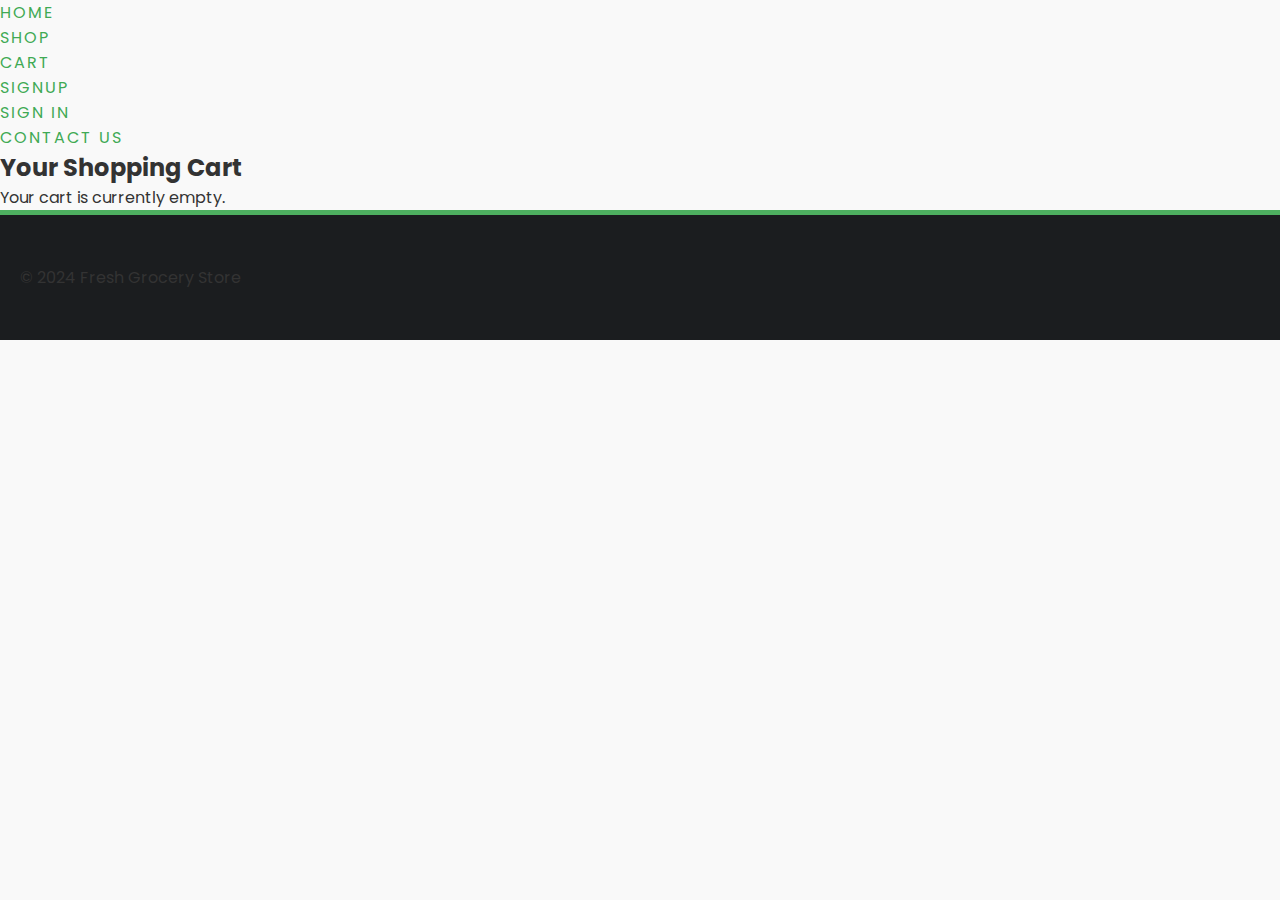
<file: cart.html>
<!DOCTYPE html>
<html lang="en">
<head>
    <meta charset="UTF-8">
    <title>Your Cart</title>
    <link rel="stylesheet" href="style.css">
</head>
<body>
    <header>
        <nav>
            <ul>
                <li><a href="index.html">Home</a></li>
                <li><a href="products.html">Shop</a></li>
                <li><a href="cart.html">Cart</a></li>
                <li><a href="signup.html">Signup</a></li>
                <li><a href="signin.html">Sign In</a></li>
                <li><a href="contact.html">Contact Us</a></li>
            </ul>
        </nav>
    </header>

    <main>
        <h2>Your Shopping Cart</h2>
        <p>Your cart is currently empty.</p>
        <!-- Dynamically populated with products added to cart -->
    </main>

    <footer>
        <p>&copy; 2024 Fresh Grocery Store</p>
    </footer>
</body>
</html>
</file>
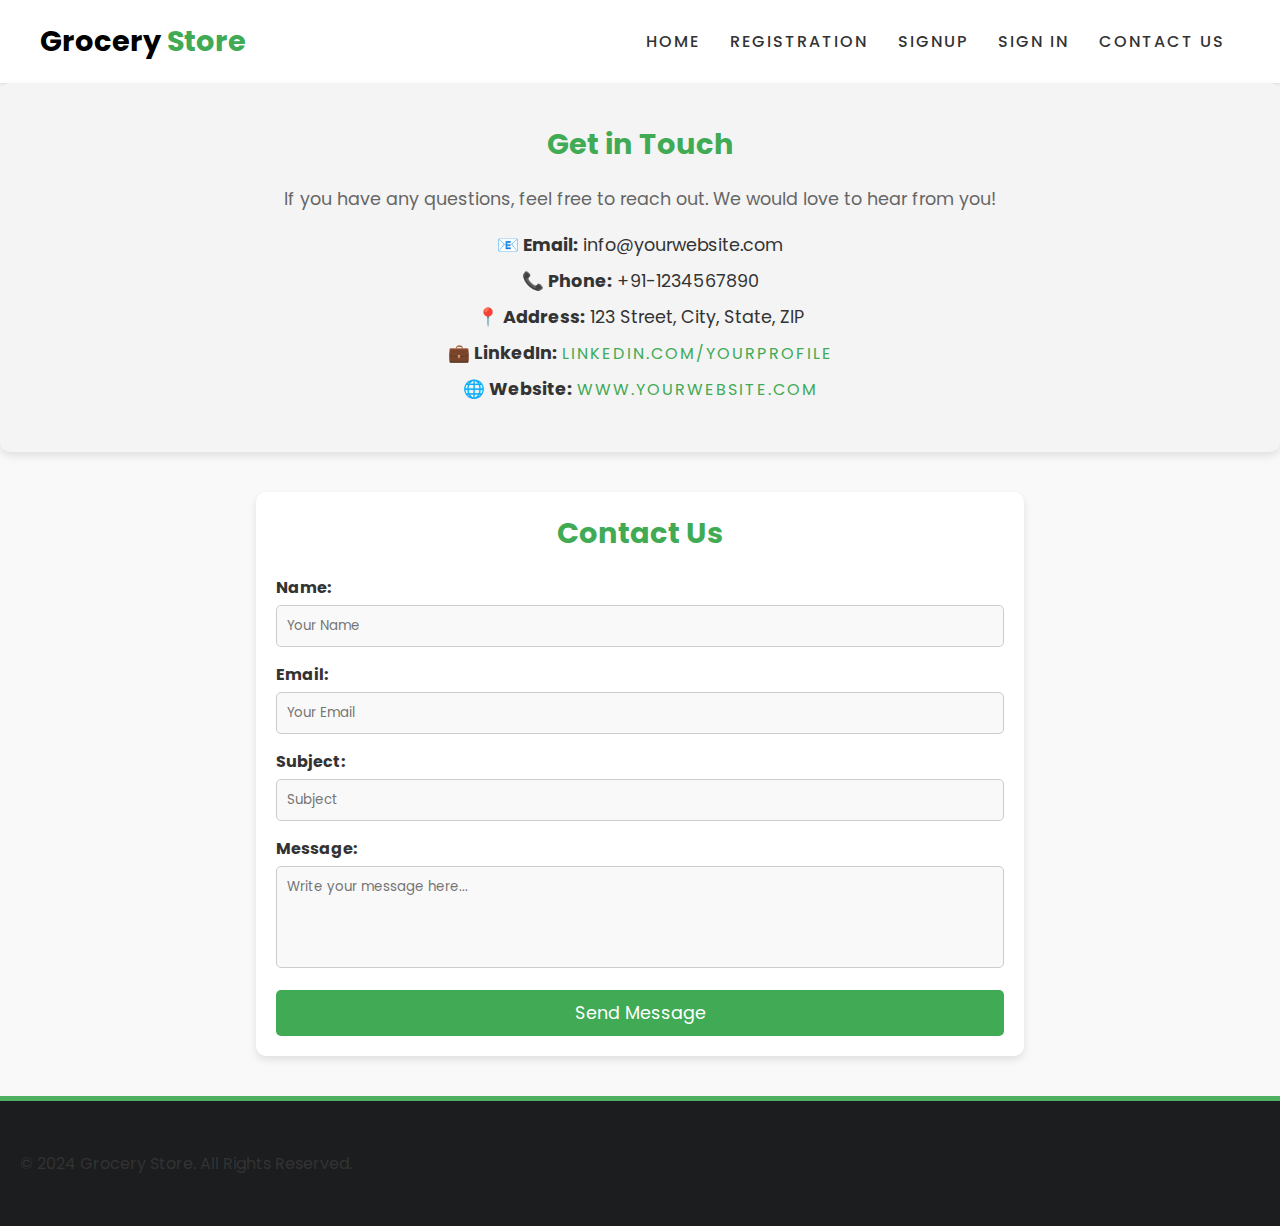
<file: contact.html>
<!DOCTYPE html>
<html lang="en">
<head>
    <meta charset="UTF-8">
    <meta name="viewport" content="width=device-width, initial-scale=1.0">
    <title>Contact Us - Grocery Store</title>
    <link rel="stylesheet" href="style.css">
</head>
<body>
    <!-- Header Section -->
    <header>
        <nav class="navigation">
            <div class="logo">Grocery <span>Store</span></div>
            <ul class="menu">
                <li><a href="index.html">Home</a></li>
                <li><a href="registration.html">Registration</a></li>
                <li><a href="signup.html">Signup</a></li>
                <li><a href="signin.html">Sign In</a></li>
                <li><a href="contact.html">Contact Us</a></li>
            </ul>
        </nav>
    </header>

    <!-- Main Content -->
    <main>
        <!-- Get in Touch Section -->
        <section class="get-in-touch">
            <div class="container">
                <h2>Get in Touch</h2>
                <p>If you have any questions, feel free to reach out. We would love to hear from you!</p>
                <ul class="contact-info">
                    <li><strong>📧 Email:</strong> info@yourwebsite.com</li>
                    <li><strong>📞 Phone:</strong> +91-1234567890</li>
                    <li><strong>📍 Address:</strong> 123 Street, City, State, ZIP</li>
                    <li><strong>💼 LinkedIn:</strong> <a href="#">linkedin.com/yourprofile</a></li>
                    <li><strong>🌐 Website:</strong> <a href="#">www.yourwebsite.com</a></li>
                </ul>
            </div>
        </section>

        <!-- Contact Form Section -->
        <div class="form-container">
            <h2>Contact Us</h2>
            <form action="#" method="POST">
                <label for="name">Name:</label>
                <input type="text" id="name" name="name" placeholder="Your Name" required>

                <label for="email">Email:</label>
                <input type="email" id="email" name="email" placeholder="Your Email" required>

                <label for="subject">Subject:</label>
                <input type="text" id="subject" name="subject" placeholder="Subject" required>

                <label for="message">Message:</label>
                <textarea id="message" name="message" rows="4" placeholder="Write your message here..." required></textarea>

                <input type="submit" value="Send Message">
            </form>
        </div>
    </main>

    <!-- Footer Section -->
    <footer>
        <p>&copy; 2024 Grocery Store. All Rights Reserved.</p>
    </footer>
</body>
</html>
</file>
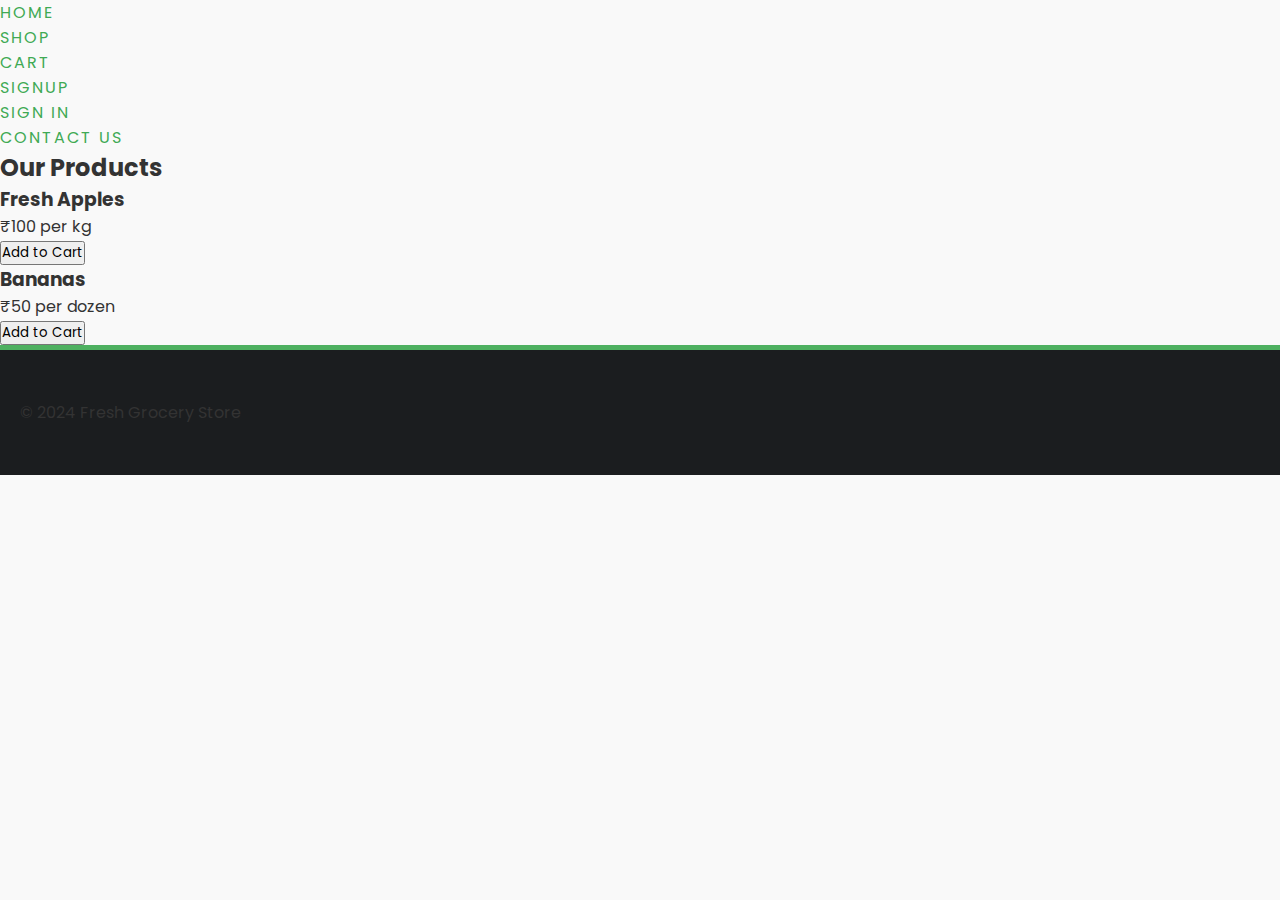
<file: products.html>
<!DOCTYPE html>
<html lang="en">
<head>
    <meta charset="UTF-8">
    <title>Shop - Grocery Products</title>
    <link rel="stylesheet" href="style.css">
</head>
<body>
    <header>
        <nav>
            <ul>
                <li><a href="index.html">Home</a></li>
                <li><a href="products.html">Shop</a></li>
                <li><a href="cart.html">Cart</a></li>
                <li><a href="signup.html">Signup</a></li>
                <li><a href="signin.html">Sign In</a></li>
                <li><a href="contact.html">Contact Us</a></li>
            </ul>
        </nav>
    </header>

    <main>
        <h2>Our Products</h2>
        <section class="product-list">
            <!-- Example of a product item -->
            <div class="product-item">
                <h3>Fresh Apples</h3>
                <p>₹100 per kg</p>
                <button>Add to Cart</button>
            </div>
            <div class="product-item">
                <h3>Bananas</h3>
                <p>₹50 per dozen</p>
                <button>Add to Cart</button>
            </div>
            <!-- Add more products similarly -->
        </section>
    </main>

    <footer>
        <p>&copy; 2024 Fresh Grocery Store</p>
    </footer>
</body>
</html>
</file>
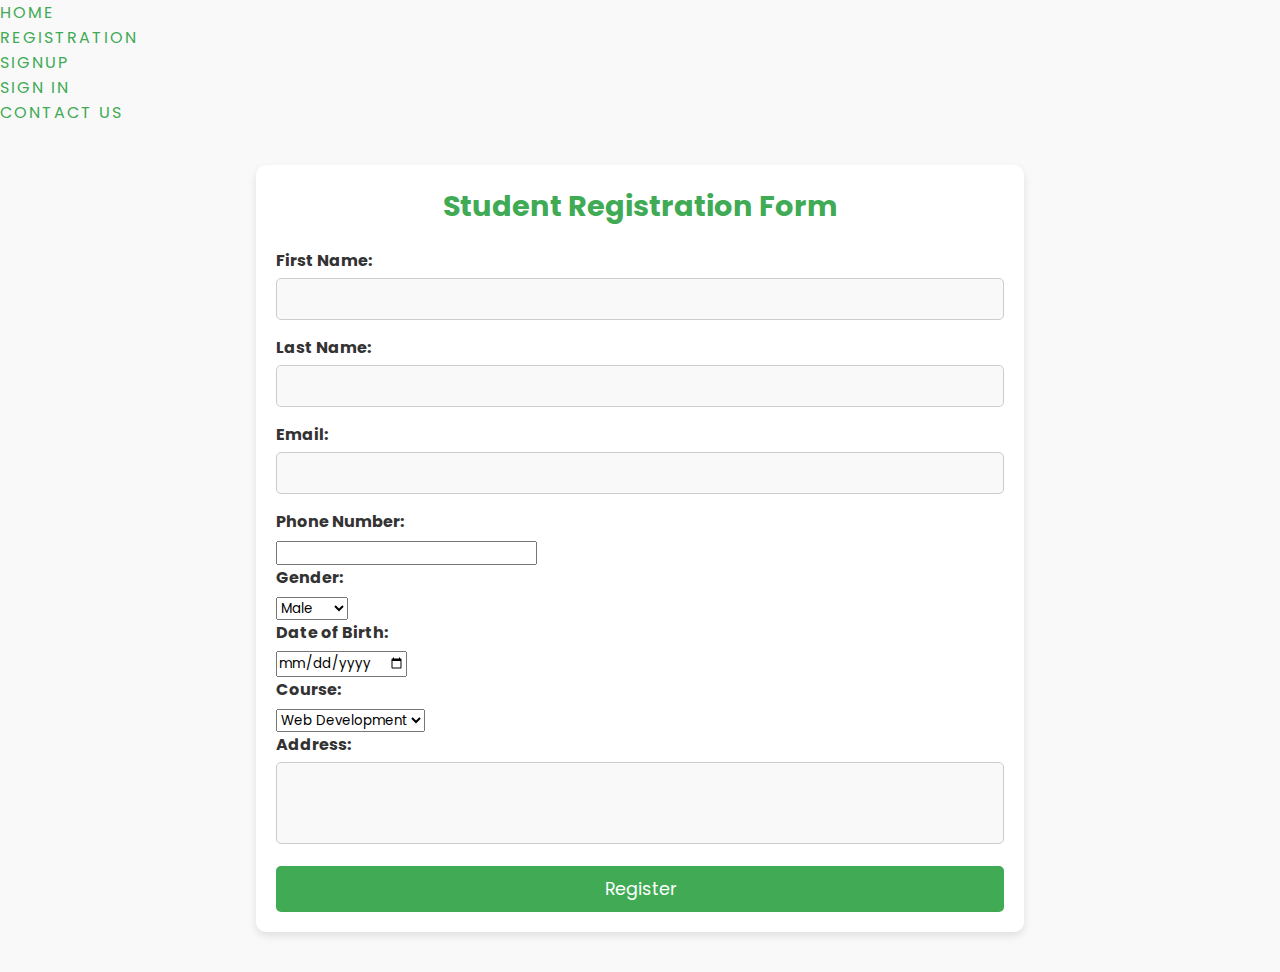
<file: registration.html>
<!DOCTYPE html>
<html lang="en">
<head>
    <meta charset="UTF-8">
    <title>Student Registration Form</title>
    <link rel="stylesheet" href="style.css">
</head>
<body>
    <header>
        <nav>
            <ul>
                <li><a href="index.html">Home</a></li>
                <li><a href="registration.html">Registration</a></li>
                <li><a href="signup.html">Signup</a></li>
                <li><a href="signin.html">Sign In</a></li>
                <li><a href="contact.html">Contact Us</a></li>
            </ul>
        </nav>
    </header>

    <main>
        <div class="form-container">
            <h2>Student Registration Form</h2>
            <form>
                <label for="first-name">First Name:</label>
                <input type="text" id="first-name" name="first-name" required>

                <label for="last-name">Last Name:</label>
                <input type="text" id="last-name" name="last-name" required>

                <label for="email">Email:</label>
                <input type="email" id="email" name="email" required>

                <label for="phone">Phone Number:</label>
                <input type="tel" id="phone" name="phone" required>

                <label for="gender">Gender:</label>
                <select id="gender" name="gender">
                    <option value="male">Male</option>
                    <option value="female">Female</option>
                    <option value="other">Other</option>
                </select>

                <label for="dob">Date of Birth:</label>
                <input type="date" id="dob" name="dob" required>

                <label for="course">Course:</label>
                <select id="course" name="course">
                    <option value="web-dev">Web Development</option>
                    <option value="data-sci">Data Science</option>
                    <option value="ai-ml">AI & ML</option>
                </select>

                <label for="address">Address:</label>
                <textarea id="address" name="address" rows="3"></textarea>

                <input type="submit" value="Register">
            </form>
        </div>
    </main>
</body>
</html>
</file>
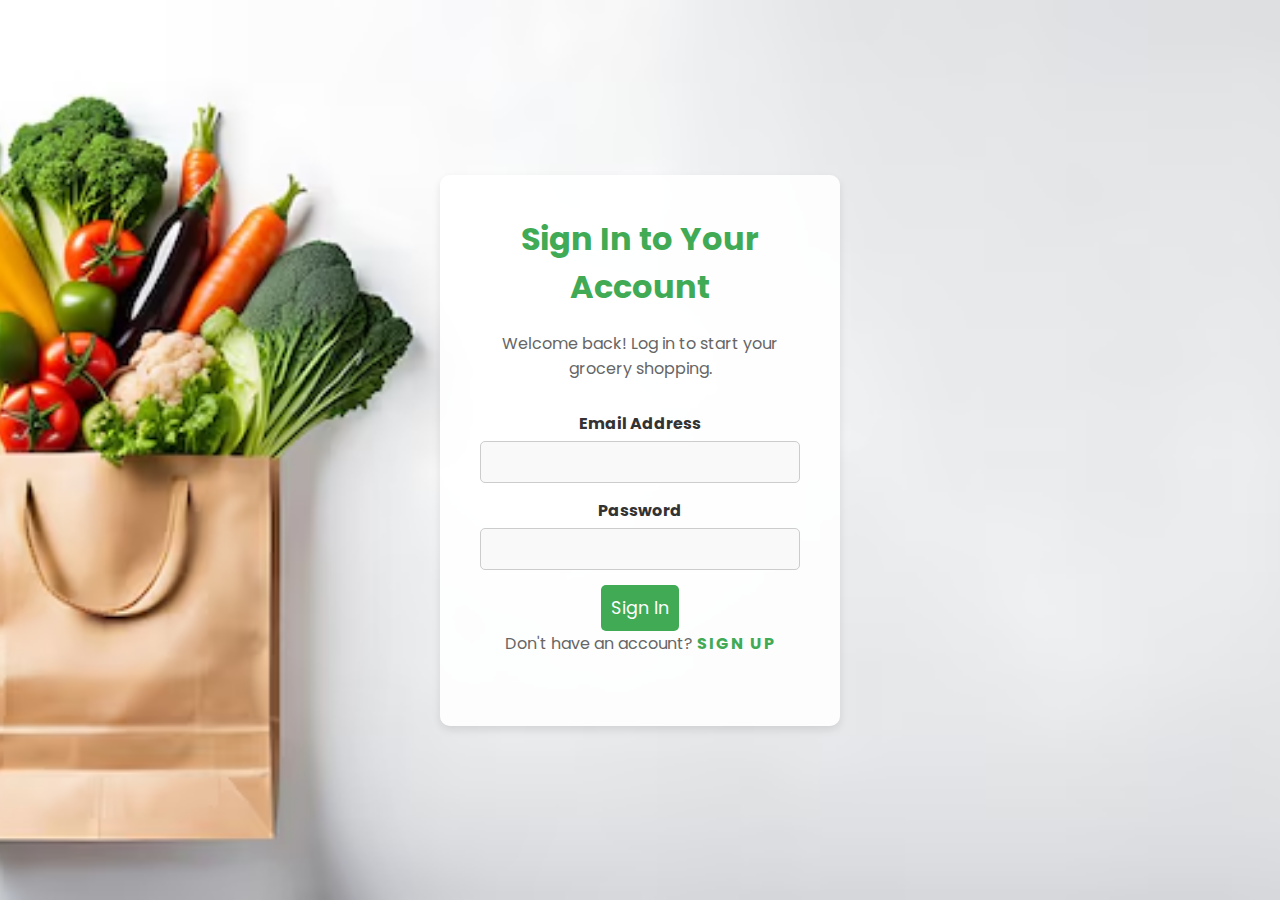
<file: signin.html>
<!DOCTYPE html>
<html lang="en">
<head>
    <meta charset="UTF-8">
    <meta name="viewport" content="width=device-width, initial-scale=1.0">
    <title>Sign In - Grocery Store</title>
    <link rel="stylesheet" href="style.css">
</head>
<body>
    <!-- Sign-In Section -->
    <div class="auth-container">
        <!-- Form Container -->
        <div class="auth-form-container">
            <h2>Sign In to Your Account</h2>
            <p>Welcome back! Log in to start your grocery shopping.</p>

            <form action="#" method="POST" class="auth-form">
                <label for="email">Email Address</label>
                <input type="email" id="email" name="email" required>

                <label for="password">Password</label>
                <input type="password" id="password" name="password" required>

                <button type="submit" class="auth-btn">Sign In</button>
            </form>

            <p>Don't have an account? <a href="signup.html">Sign Up</a></p>
        </div>
    </div>
</body>
</html>
</file>
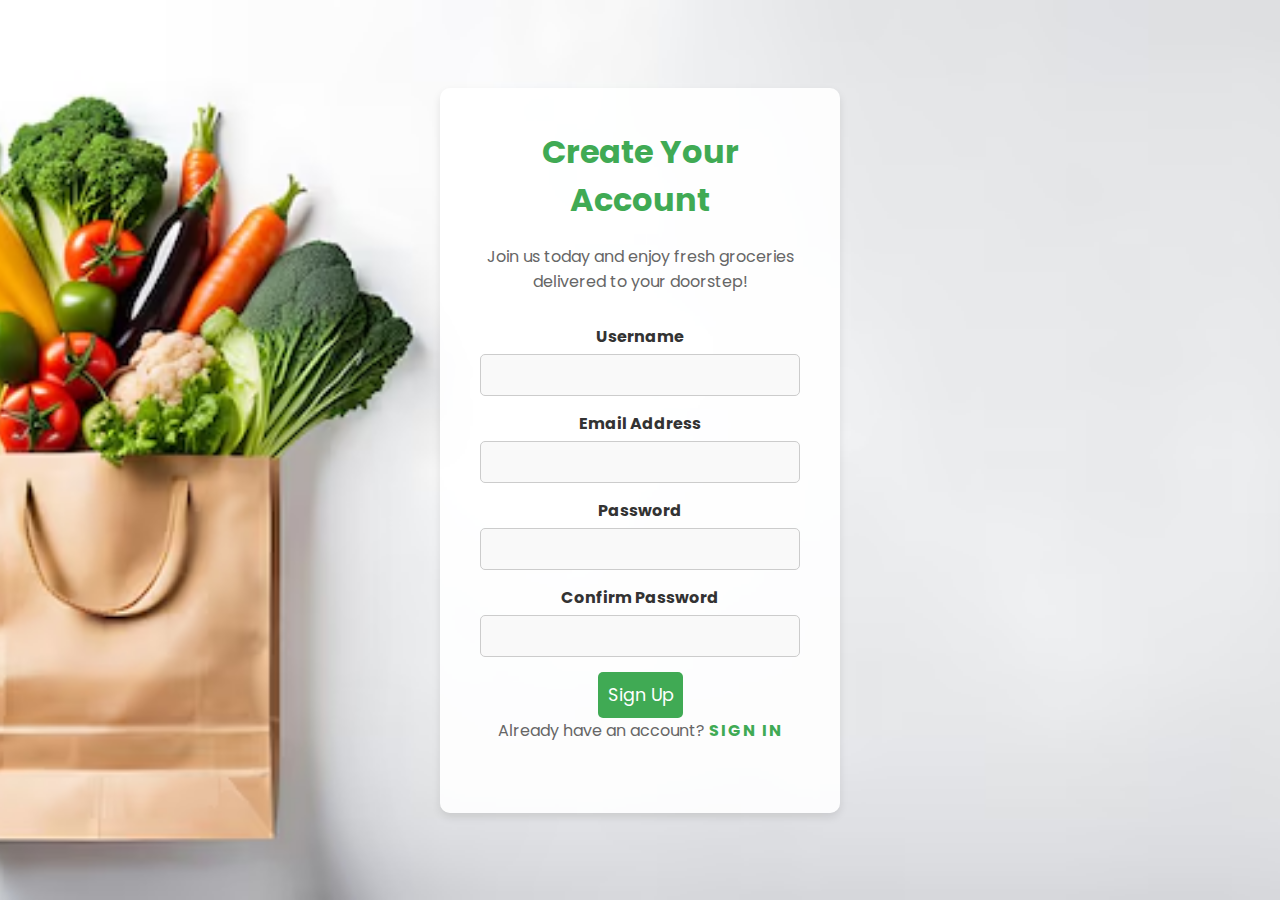
<file: signup.html>
<!DOCTYPE html>
<html lang="en">
<head>
    <meta charset="UTF-8">
    <meta name="viewport" content="width=device-width, initial-scale=1.0">
    <title>Sign Up - Grocery Store</title>
    <link rel="stylesheet" href="style.css">
</head>
<body>
    <!-- Sign-Up Section -->
    <div class="auth-container">
        <!-- Form Container -->
        <div class="auth-form-container">
            <h2>Create Your Account</h2>
            <p>Join us today and enjoy fresh groceries delivered to your doorstep!</p>

            <form action="#" method="POST" class="auth-form">
                <label for="username">Username</label>
                <input type="text" id="username" name="username" required>

                <label for="email">Email Address</label>
                <input type="email" id="email" name="email" required>

                <label for="password">Password</label>
                <input type="password" id="password" name="password" required>

                <label for="confirm-password">Confirm Password</label>
                <input type="password" id="confirm-password" name="confirm-password" required>

                <button type="submit" class="auth-btn">Sign Up</button>
            </form>

            <p>Already have an account? <a href="signin.html">Sign In</a></p>
        </div>
    </div>
</body>
</html>
</file>
<file: style.css>
/* Import Google Font */
@import url('https://fonts.googleapis.com/css2?family=Poppins:wght@200;300;400;500;600;700&display=swap');

/* General Reset */
* {
    margin: 0;
    padding: 0;
    box-sizing: border-box;
    scroll-behavior: smooth;
    font-family: 'Poppins', sans-serif;
}

body {
    background-color: #f9f9f9;
    color: #333;
}

/* Navigation Styles */
.navigation {
    display: flex;
    justify-content: space-between;
    align-items: center;
    padding: 20px 40px;
    background-color: white;
    box-shadow: 0 2px 4px rgba(0, 0, 0, 0.1);
}

.logo {
    font-size: 1.8rem;
    font-weight: bold;
    color: #000;
}

.logo span {
    color: #40aa54;
}

.menu {
    display: flex;
    list-style: none;
}

.menu li {
    margin: 0 15px;
}

.menu li a {
    color: #333;
    font-weight: 500;
    transition: color 0.3s ease;
}

.menu li a:hover {
    color: #40aa54;
}

a {
    text-decoration: none;
    font-weight: normal; 
    color: #40aa54;
    font-size: 1rem;
    letter-spacing: 2px;
    text-transform: uppercase;
    transition: font-size 0.3s ease, font-weight 0.3s ease;
}

a:hover {
    font-weight: bold;
    font-size: 1.2rem; 
}

/* Right Navigation (Icons) */
.right-nav {
    display: flex;
    gap: 20px;
}

.right-nav a {
    position: relative;
    background-color: #f4f4f4;
    border-radius: 50%;
    padding: 10px;
    display: flex;
    justify-content: center;
    align-items: center;
    width: 40px;
    height: 40px;
}

.right-nav a img {
    width: 80%;  
    height: auto;
    object-fit: contain; 
}

.right-nav a span {
    position: absolute;
    top: -5px;
    right: -5px;
    background-color: #ff6c57;
    color: white;
    border-radius: 50%;
    width: 18px;
    height: 18px;
    display: flex;
    justify-content: center;
    align-items: center;
    font-size: 0.8rem;
}

/* Search-Banner */
#search-banner {
    max-width: 1250px;
    height: 500px;
    border-radius: 30px;
    background-color: #ecf7ee;
    margin: 10px auto;
    position: relative;
    overflow: hidden;
    background-image: url('../images/bg.png');
    background-repeat: no-repeat;
    background-size: 1000px;
    background-position: bottom right;
    padding: 20px;
    display: flex;
    align-items: center;
}

.bg-1 {
    position: absolute;
    left: -50px;
    top: -150px;
    width: 300px;
    height: 500px;
    object-fit: contain;
    object-position: center;
    opacity: 0.7;
}

.bg-1_rev {
    position: absolute;
    right: -60px;
    top: 150px;
    width: 300px;
    height: 500px;
    transform: scaleX(-1);
    object-fit: contain;
    object-position: center;
    opacity: 0.7;
}

.bg-2 {
    position: absolute;
    left: 60%;
    transform: translateX(-60%);
    top: -75px;
    width: 150px;
    height: 150px;
    object-position: center;
    object-fit: contain;
}

.search-banner-text {
    display: flex;
    flex-direction: column;
    margin-left: 70px;
    position: relative;
}

.search-banner-text h1 {
    font-size: 3rem;
    line-height: 55px;
    color: #202020;
}

.search-banner-text strong {
    color: #4eb060;
    font-size: 1.4rem;
    margin-top: 4px;
}

.search-box {
    background-color: #ffffff;
    height: 50px;
    display: flex;
    align-items: center;
    margin-top: 25px;
    padding: 0px 10px 0px 20px;
    border-radius: 30px;
    border-color: #78d98f;
    border-width: 1.5px;
    border-style: solid;
}

.search-box i {
    font-size: 1.3rem;
    color: #3b3b3b;
    margin: 0px 10px;
}

.search-box .search-input {
    height: 100px;
    border: none;
    width: 100%;
    padding: 0px 10px;
    outline: none;
    background-color: transparent;
}

.search-box .search-btn {
    width: 220px;
    height: 40px;
    border-radius: 30px;
    background-color: #4eb060;
    border: none;
    color: #ffffff;
    outline: none;
    cursor: pointer;
    transition: all ease 0.3s;
}

.search-box .search-btn:hover {
    background-color: #5ccf71;
    transition: all ease 0.3s;
}

/* Category Section */
#category {
    max-width: 1000px;
    margin: 50px auto;
    display: flex;
    flex-direction: column;
}

.category-heading {
    display: flex;
    justify-content: space-between;
    align-items: center;
}

.category-heading h2 {
    font-size: 1.56rem;
    font-weight: 700;
    color: #202020;
}

.category-heading span {
    color: #a7a7a7;
    font-weight: 400;
    letter-spacing: 1px;
}

.category-container {
    display: flex;
    justify-content: space-between;
    margin-top: 40px;
}

.category-box {
    display: flex;
    flex-direction: column;
    align-items: center;
    background-color: #fafafa;
    border-radius: 10px;
    min-height: 130px;
    width: 120px;
    border: 1px solid rgba(0, 0, 0, 0.03);
    cursor: pointer;
}

.category-box img {
    height: 100px;
    width: 120px;
    object-fit: contain;
    object-position: center;
    transition: all ease 0.1s;
}

.category-box span {
    color: #393939;
    font-size: 0.8rem;
    margin-top: 20px;
    font-weight: 600;
}

.category-box:hover img {
    transform: scale(1.1);
    transition: all ease 0.1s;
}

/* Product Section */
#popular-product {
    max-width: 1000px;
    margin: 80px auto;
}

.product-heading {
    display: flex;
    justify-content: space-between;
    align-items: center;
}

.product-heading h3 {
    font-size: 1.56rem;
    font-weight: 700;
    color: #202020;
}

.product-container {
    display: grid;
    grid-template-columns: 1fr 1fr 1fr;
    grid-gap: 30px;
    align-items: center;
    margin: 40px 0;
}

.product-box {
    width: 100%;
    border: 1px solid #eeeeee;
    border-radius: 20px;
    background-color: #ffffff;
    padding: 20px;
    display: flex;
    flex-direction: column;
    position: relative;
    cursor: pointer;
}

.product-box img {
    width: 90%;
    height: 180px;
    object-fit: contain;
    margin: auto;
}

.product-box strong {
    color: #202020;
    font-size: 1.1rem;
    font-weight: 600;
    margin-top: 10px;
}

.product-box .quantity {
    color: #949494;
    font-size: 0.8rem;
    font-weight: 500;
}

.product-box .price {
    margin-top: 10px;
    font-weight: 600;
    font-size: 1.4rem;
    color: #393939;
}

.product-box .cart-btn {
    width: 100%;
    height: 40px;
    background-color: #ecf7ee;
    color: #4eb060;
    display: flex;
    justify-content: center;
    align-items: center;
    margin-top: 20px;
    border-radius: 20px;
    transition: all ease 0.3s;
}

.product-box .cart-btn:hover {
    background-color: #4eb060;
    color: #ffffff;
    transition: all ease 0.3s;
}

.product-box .like-btn {
    position: absolute;
    right: 30px;
    top: 20px;
    color: #c9c9c9;
    font-size: 1.3rem;
}

.like-btn:hover {
    color: red;
    cursor: pointer;
}

/* Footer Section */
footer {
    background-color: #1b1d1f;
    padding: 50px 20px;
    border-top: 5px solid #4eb060;
}

.footer-container {
    max-width: 1100px;
    margin: auto;
    display: flex;
    justify-content: space-around;
    align-items: flex-start;
}

.footer-social a {
    color: #ffffff;
    margin: 0 10px;
    font-size: 1.2rem;
}

.footer-social a:hover {
    color: #4eb060;
}

.footer-links strong {
    color: #ffffff;
    font-size: 1.4rem;
    font-weight: 600;
}

.footer-links ul li a {
    color: #ffffff;
    opacity: 0.5;
    margin: 4px 0;
    font-size: 0.9rem;
    transition: all ease 0.3s;
}

.footer-links ul li a:hover {
    opacity: 1;
    transition: all ease 0.3s;
}

/* Contact Page Styles */
.get-in-touch {
    background-color: #f4f4f4;
    padding: 40px;
    margin-bottom: 40px;
    border-radius: 10px;
    box-shadow: 0 4px 8px rgba(0, 0, 0, 0.1);
}

.get-in-touch h2 {
    text-align: center;
    font-size: 1.8rem;
    color: #40aa54;
    margin-bottom: 20px;
}

.get-in-touch p {
    text-align: center;
    font-size: 1.1rem;
    color: #666;
    margin-bottom: 20px;
}

.contact-info {
    list-style: none;
    padding: 0;
    text-align: center;
    font-size: 1.1rem;
    color: #333;
}

.contact-info li {
    margin-bottom: 10px;
}

.contact-info a {
    color: #40aa54;
    text-decoration: none;
}

.contact-info a:hover {
    text-decoration: underline;
}

/* Contact Form Styles */
.form-container {
    background-color: white;
    border-radius: 10px;
    padding: 20px;
    box-shadow: 0 4px 8px rgba(0, 0, 0, 0.1);
    margin: 40px auto;
    width: 60%;
}

.form-container h2 {
    text-align: center;
    color: #40aa54;
    margin-bottom: 20px;
    font-size: 1.8rem;
}

form label {
    font-weight: bold;
    color: #333;
    margin-bottom: 5px;
    display: block;
}

form input[type="text"],
form input[type="email"],
form textarea {
    width: 100%;
    padding: 10px;
    margin-bottom: 15px;
    border: 1px solid #ccc;
    border-radius: 5px;
    background-color: #f9f9f9;
}

form textarea {
    resize: none;
}

form input[type="submit"] {
    background-color: #40aa54;
    color: white;
    padding: 10px 20px;
    border: none;
    border-radius: 5px;
    cursor: pointer;
    font-size: 1.1rem;
    width: 100%;
    transition: background-color 0.3s ease;
}

form input[type="submit"]:hover {
    background-color: #45c562;
}

/* Authentication Pages (Sign-Up and Sign-In) */
.auth-container {
    position: relative;
    display: flex;
    justify-content: center;
    align-items: center;
    height: 100vh;
    background-image: url('sign in bg.avif');
    background-size: cover;
    background-position: center;
    background-repeat: no-repeat;
    z-index: 1;
}

.auth-form-container {
    position: relative;
    z-index: 2;
    background-color: rgba(255, 255, 255, 0.9);
    padding: 40px;
    border-radius: 10px;
    box-shadow: 0 4px 8px rgba(0, 0, 0, 0.1);
    width: 400px;
    text-align: center;
}

.auth-form-container h2 {
    font-size: 2rem;
    color: #40aa54;
    margin-bottom: 20px;
}

.auth-form-container p {
    font-size: 1rem;
    color: #666;
    margin-bottom: 30px;
}

.auth-form input[type="text"],
.auth-form input[type="email"],
.auth-form input[type="password"] {
    width: 100%;
    padding: 10px;
    margin-bottom: 15px;
    border: 1px solid #ccc;
    border-radius: 5px;
    background-color: #f9f9f9;
}

.auth-btn {
    background-color: #40aa54;
    color: white;
    padding: 10px;
    border: none;
    border-radius: 5px;
    cursor: pointer;
    font-size: 1.1rem;
    transition: background-color 0.3s ease;
}

.auth-btn:hover {
    background-color: #45c562;
}

.auth-form-container a {
    color: #40aa54;
    font-weight: bold;
    text-decoration: none;
    transition: color 0.3s ease;
}

.auth-form-container a:hover {
    color: #45c562;
}

/* Responsive for smaller screens */
@media (max-width: 768px) {
    /* Adjust logo and navigation on smaller screens */
    .navigation {
        flex-direction: column;
        align-items: flex-start;
        padding: 10px 20px;
    }

    /* Stack the menu items vertically on mobile */
    .menu {
        flex-direction: column;
        margin-top: 10px;
    }

    .menu li {
        margin: 10px 0;
    }

    /* Make right-nav icons smaller */
    .right-nav a {
        width: 30px;
        height: 30px;
        padding: 5px;
    }

    .right-nav a img {
        width: 80%;
    }

    /* Resize the search banner */
    #search-banner {
        height: 350px;
        padding: 10px;
    }

    .search-banner-text h1 {
        font-size: 2rem;
        line-height: 35px;
    }

    .search-banner-text strong {
        font-size: 1.2rem;
    }

    .search-box {
        height: 40px;
        padding: 0px 5px;
    }

    .search-box .search-btn {
        width: 150px;
        height: 35px;
    }

    /* Stack category boxes vertically on mobile */
    .category-container {
        flex-wrap: wrap;
        justify-content: center;
    }

    .category-box {
        width: 90%;
        margin: 10px;
    }

    /* Adjust the product container grid layout on mobile */
    .product-container {
        grid-template-columns: 1fr;
    }

    /* Adjust footer layout for mobile */
    .footer-container {
        flex-direction: column;
        align-items: center;
        text-align: center;
    }

    .footer-links ul {
        padding: 0;
    }
}

@media (max-width: 500px) {
    /* Further adjustments for very small screens */
    .search-banner-text h1 {
        font-size: 1.5rem;
        line-height: 30px;
    }

    .category-box img {
        width: 80px;
        height: 80px;
    }

    /* Reduce padding on smaller screens */
    .auth-form-container {
        padding: 20px;
        width: 90%;
    }

    .footer-container {
        padding: 10px;
    }

    .footer-social a {
        font-size: 1rem;
    }

    footer {
        font-size: 0.8rem;
    }
}
</file>
